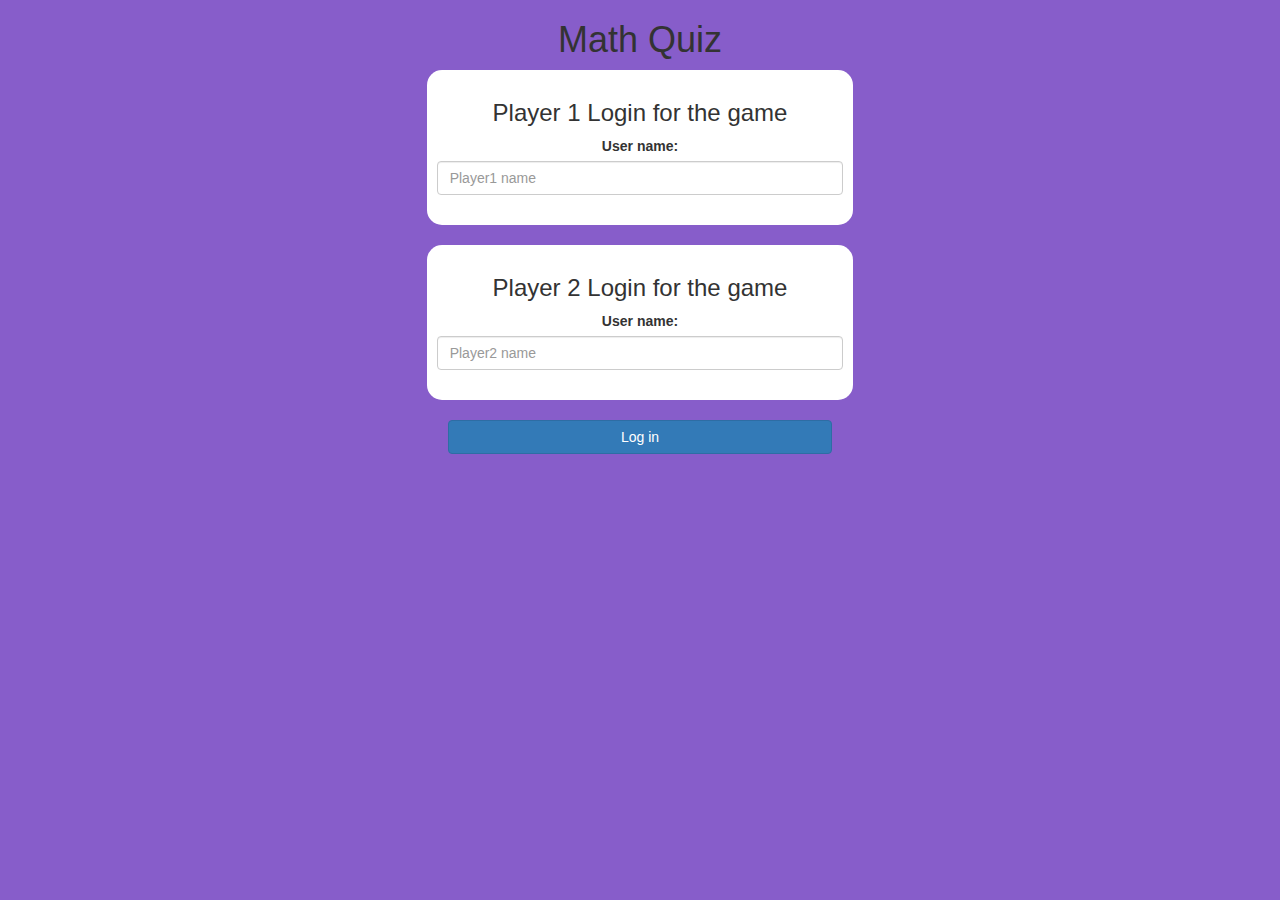
<file: index.html>
<!DOCTYPE html>
<html>
<head>
	<title>Math Quiz</title>

<meta name="viewport" content="width=device-width, initial-scale=1">
<link rel="stylesheet" href="https://maxcdn.bootstrapcdn.com/bootstrap/3.4.0/css/bootstrap.min.css">
<script src="https://ajax.googleapis.com/ajax/libs/jquery/3.4.1/jquery.min.js"></script>
<script src="https://maxcdn.bootstrapcdn.com/bootstrap/3.4.0/js/bootstrap.min.js"></script>

<link rel="stylesheet" type="text/css" href="quiz.css">

<script src="quiz_game_login.js"></script>
</head>
<body>

<center> 
	<h1>Math Quiz</h1>

	<div class="col-lg-4 col-sm-8 col-xs-11 login_div1">
		<h3>Player 1 Login for the game</h3>
		<label>User  name:</label>
		<input type="text" id="player1_name_input" class="form-control" placeholder="Player1 name">
		<br>
	</div>

	<br> 

	<div class="col-lg-4 col-sm-8 col-xs-11 login_div2">
		<h3>Player 2 Login for the game</h3>
		<label>User  name:</label>
		<input type="text" id="player2_name_input" class="form-control" placeholder="Player2 name">
		<br>
	</div>
	<br>

	<button style="width: 30%;" class="btn btn-primary" onclick="addUser();">Log in</button>

	

</center>

</body>
</html>
</file>
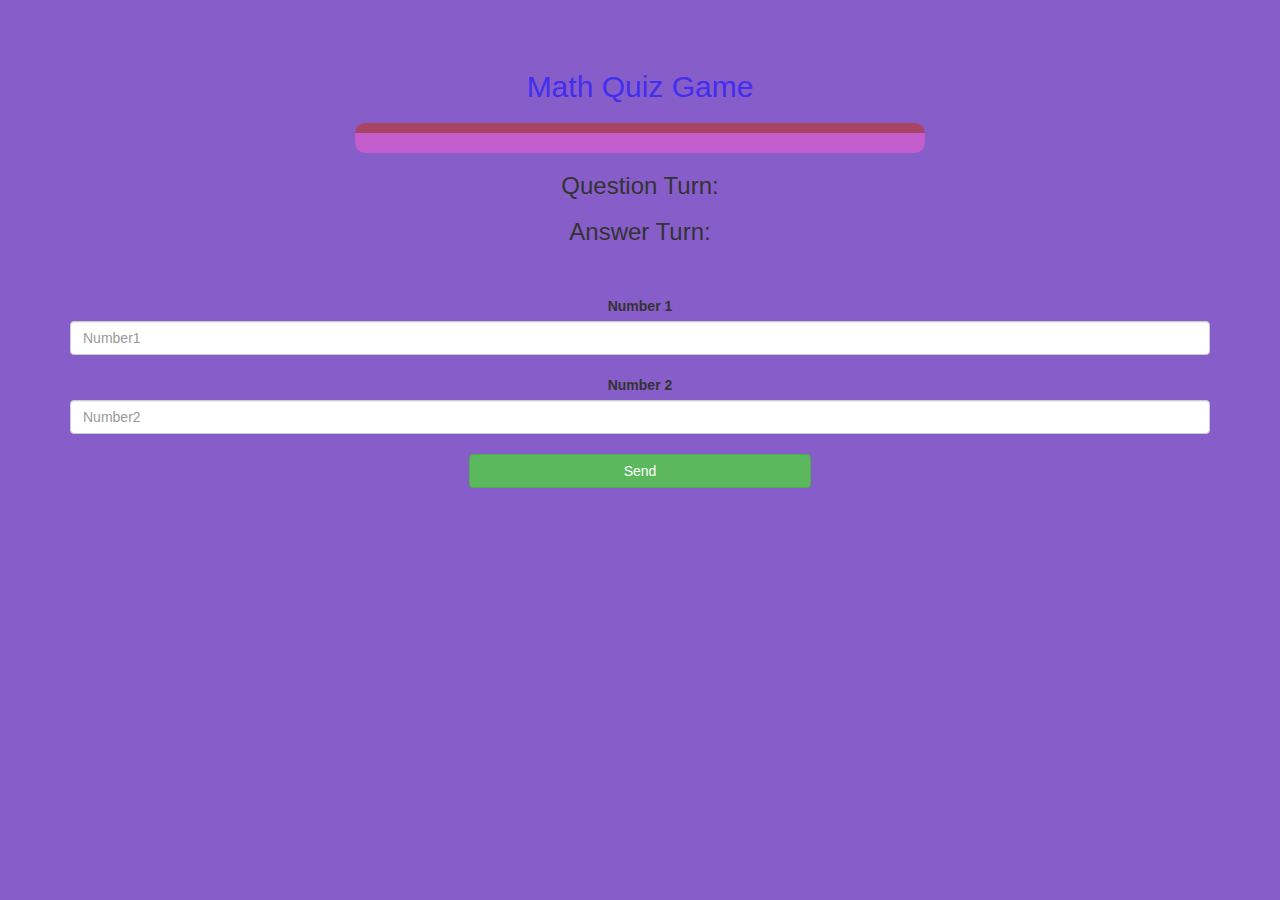
<file: game.html>
<!DOCTYPE html>
<html>
<head>
	<title>Math Quiz</title>

<meta name="viewport" content="width=device-width, initial-scale=1">
<link rel="stylesheet" href="https://maxcdn.bootstrapcdn.com/bootstrap/3.4.0/css/bootstrap.min.css">
<script src="https://ajax.googleapis.com/ajax/libs/jquery/3.4.1/jquery.min.js"></script>
<script src="https://maxcdn.bootstrapcdn.com/bootstrap/3.4.0/js/bootstrap.min.js"></script>

<link rel="stylesheet" type="text/css" href="quiz.css">
</head>
<body>

	<h4 id="player1_name"></h4>
		<span id="player1_score"></span>
		<br>

		<h4 id="player1_name"></h4> <span id="player1_score"></span>
		<h4 id="player2_name"></h4> <span id="player2_score"></span>

		<br>


<div class="container">
	<center>
		<h2 style="color: rgb(66, 46, 238);">Math Quiz Game</h2>
		<h3 id="player_question"></h3>
		<h3 id="player_answer"></h3>

		<div id="output" class="col-lg-6"></div>

		<h3 id="question_turn">Question Turn: </h3>
		<h3 id="answer_turn">Answer Turn: </h3>


		

		<br>
		<br>

        <label>Number 1</label>
		<br>
        <input type="text" id="number1" class="form-control" placeholder="Number1">
		<br>

        <label>Number 2</label>
		<br>
        <input type="text" id="number2" class="form-control" placeholder="Number2">
		<br>

		<button onclick="send();" class="btn btn-success" style="width: 30%;">Send</button>
		

		


	</center>
</div>


<script src="quiz.js"></script>
</body>
</html>
</file>
<file: quiz.css>
body
{
	background: rgb(135, 93, 202);
}

	.login_div1 , .login_div2
	{
		background: white;
		padding: 10px;
		float: none;
		border-radius: 15px;
	}


#player1_name , #player2_name
{
	display: inline-block;
	margin-left: 20px;
}
#word
{
	width: 60%;
}
#word_display
{
	letter-spacing: 5px;
}
#output
{
background: rgb(196, 93, 206);
border-radius: 10px;
border-top: 10px solid #AA4465;
padding: 10px;
float: none;
text-align: left;
}
</file>
